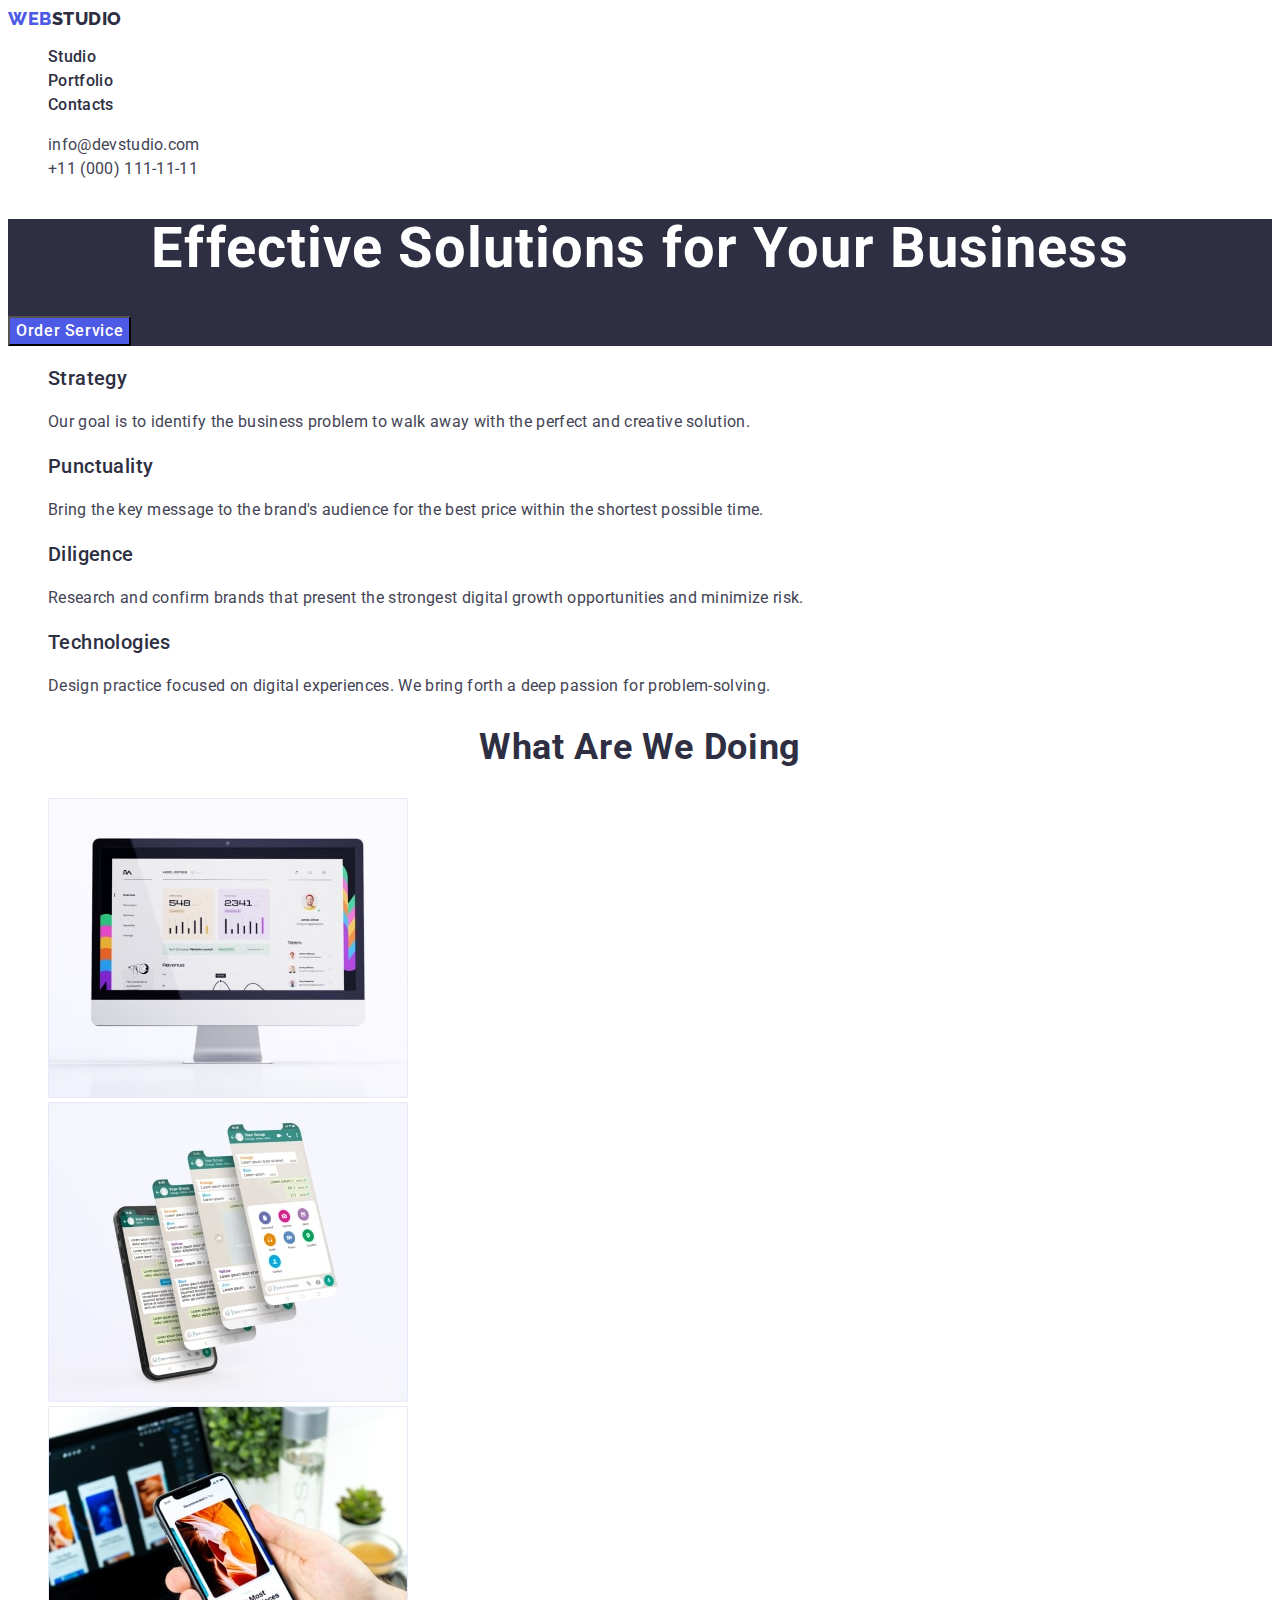
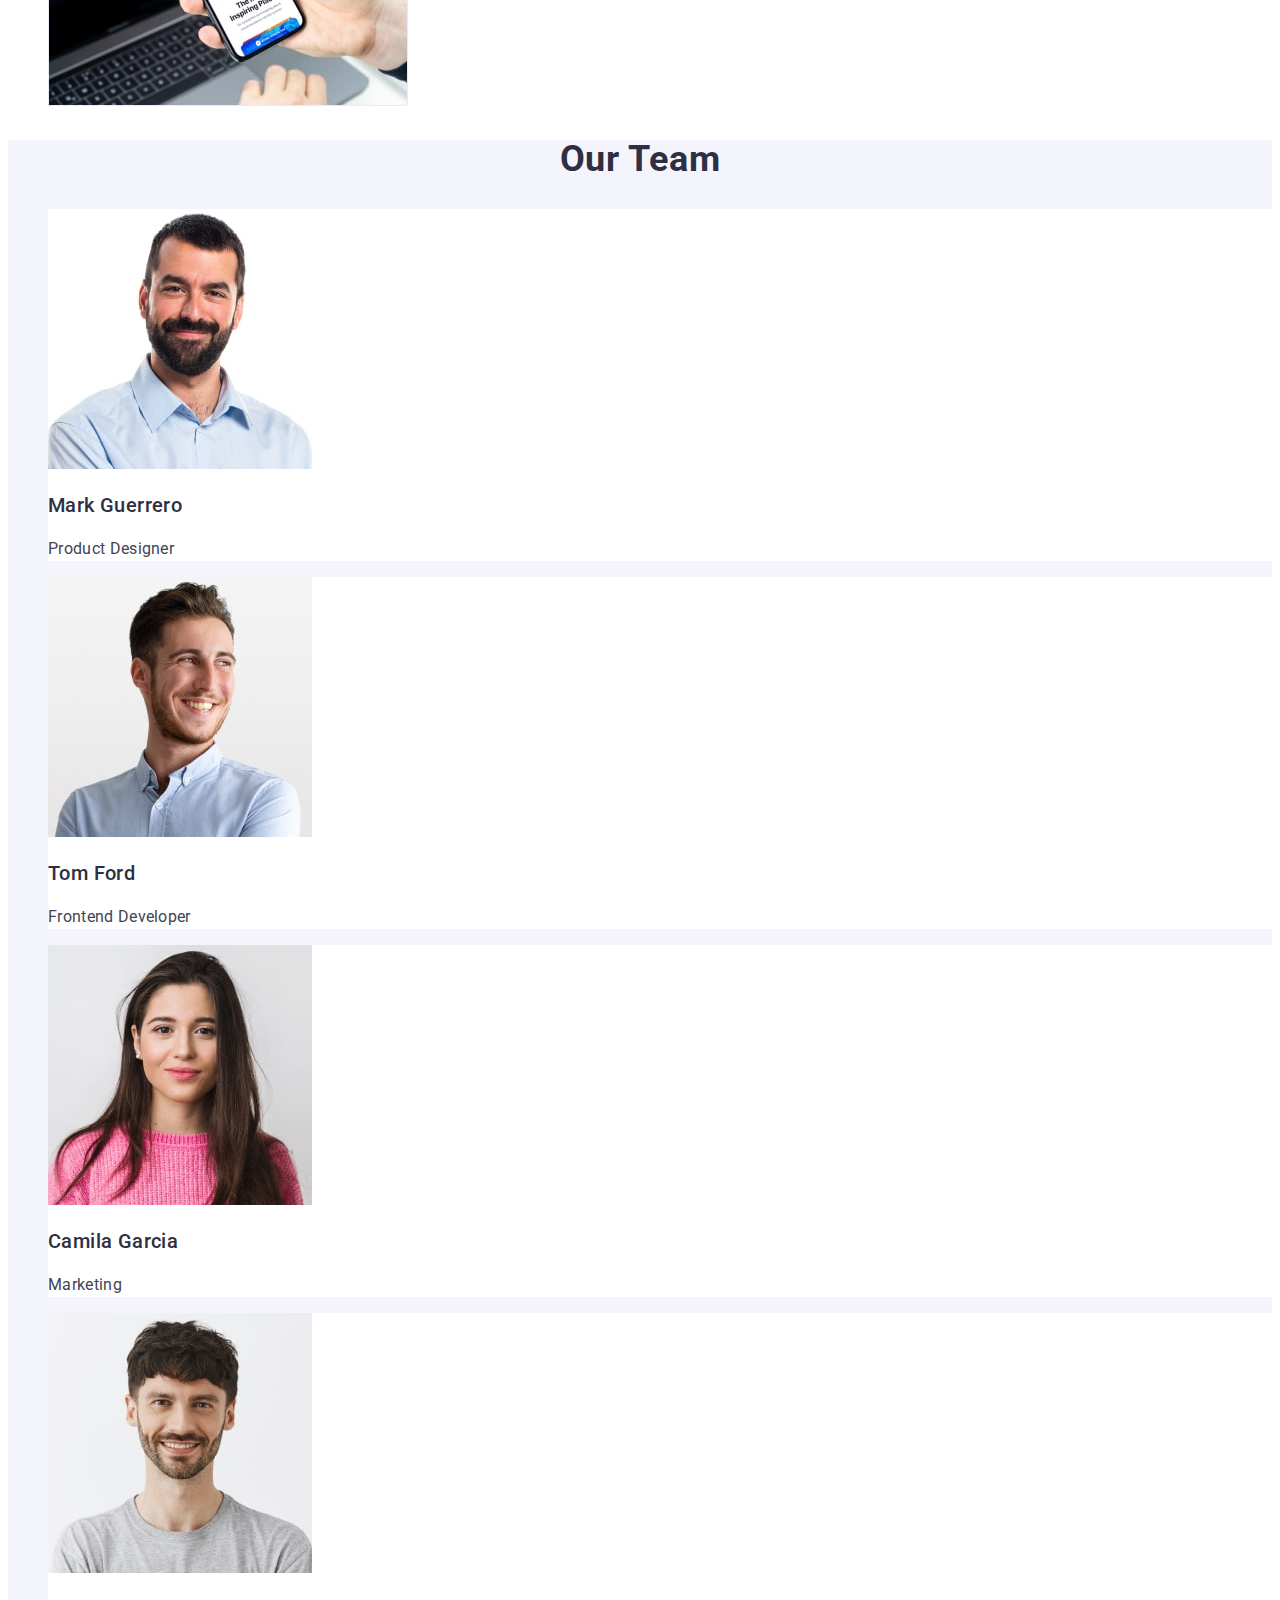
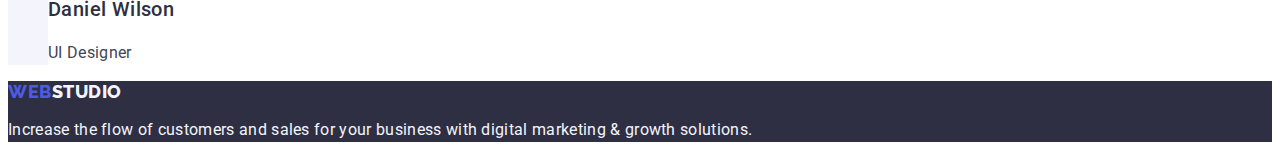
<file: index.html>
<!DOCTYPE html>
<html lang="en">

<head>
    <meta charset="UTF-8">
    <meta name="viewport" content="width=device-width, initial-scale=1.0">
    <title>Web Studio</title>
    <link rel="preconnect" href="https://fonts.googleapis.com">
    <link rel="preconnect" href="https://fonts.gstatic.com" crossorigin>
    <link
        href="https://fonts.googleapis.com/css2?family=Raleway:wght@800&family=Roboto:wght@400;500;700;900&display=swap"
        rel="stylesheet">
    <link rel="stylesheet" href="./css/styles.css">
</head>

<body>
    <header class="head">

        <nav class="head-nav">
            <a class="head-logo link" href="./index.html">Web<span class="head-logo-dark">Studio</span></a>
            <ul class="head-menu list">
                <li class="head-menu-item"><a class="head-menu-link link" href="./index.html">Studio</a></li>
                <li class="head-menu-item"><a class="head-menu-link link" href="./portfolio.html">Portfolio</a></li>
                <li class="head-menu-item"><a class="head-menu-link link" href="">Contacts</a></li>
            </ul>
        </nav>
        <address class="head-addres">
            <ul class="head-address-list list">
                <li class="head-address-item"><a class="head-address-link link" href="mailto:info@devstudio.com"
                        target="_blank" rel="noopener noreferrer">info@devstudio.com</a>
                </li>
                <li class="head-address-item"><a class="head-address-link link" href="tel:+110001111111" target="_blank"
                        rel="noopener noreferrer">+11
                        (000) 111-11-11</a></li>
            </ul>
        </address>
    </header>
    <main>
        <section class="boss">
            <h1 class="boss-title">Effective Solutions for Your Business</h1>
            <button type="button" class="boss-btn"><span class="boss-btn-accent">Order Service</span></button>
        </section>
        <section class="advantages">
            <h2 hidden> Section 1 </h2>
            <ul class="advantages-list list">
                <li class="advantages-item">
                    <h3 class="advantages-subtitle">Strategy</h3>
                    <p class="advantages-item-text">Our goal is to identify the business
                        problem to walk away with the perfect and creative solution.</p>
                </li>
                <li class="advantages-item">
                    <h3 class="advantages-subtitle">Punctuality</h3>
                    <p class="advantages-item-text">Bring the key message to the brand's audience for the best price
                        within the shortest possible
                        time.</p>
                </li>
                <li class="advantages-item">
                    <h3 class="advantages-subtitle">Diligence</h3>
                    <p class="advantages-item-text">Research and confirm brands that present the strongest digital
                        growth opportunities and minimize
                        risk.</p>
                </li>
                <li class="advantages-item">
                    <h3 class="advantages-subtitle">Technologies</h3>
                    <p class="advantages-item-text">Design practice focused on digital experiences. We bring forth a
                        deep passion for
                        problem-solving.</p>
                </li>
            </ul>
        </section>
        <section class="work">
            <h2 class="work-title">What are we doing</h2>
            <ul class="work-list list">
                <li><img src="./images/img1.jpg" width="360" height="300" alt="monitor"></li>
                <li><img src="./images/img2.jpg" width="360" height="300" alt="phone"></li>
                <li><img src="./images/img3.jpg" width="360" height="300" alt="laptop"></li>
            </ul>
        </section>
        <section class="team">
            <h2 class="team-title">Our Team</h2>
            <ul class="team-list list">
                <li class="team-item">
                    <img src="./images/mark.jpg" alt="Mark Guerrero" width="264" height="260">
                    <h3 class="team-subtitle">Mark Guerrero</h3>
                    <p class="team-item-text">Product Designer</p>
                </li>
                <li class="team-item">
                    <img src="./images/tom.jpg" alt="Tom Ford" width="264" height="260">
                    <h3 class="team-subtitle">Tom Ford</h3>
                    <p class="team-item-text">Frontend Developer</p>
                </li>
                <li class="team-item">
                    <img src="./images/camila.jpg" alt="Camila Garcia" width="264" height="260">
                    <h3 class="team-subtitle">Camila Garcia</h3>
                    <p class="team-item-text">Marketing</p>
                </li>
                <li class="team-item">
                    <img src="./images/daniel.jpg" alt="Daniel Wilson" width="264" height="260">
                    <h3 class="team-subtitle">Daniel Wilson</h3>
                    <p class="team-item-text">UI Designer</p>
                </li>
            </ul>
        </section>
    </main>
    <footer class="footer">
        <a class="head-logo link" href="./index.html">Web<span class="footer-logo-whit">Studio</span></a>
        <p class="footer-text">Increase the flow of customers and sales for your business with digital marketing &
            growth solutions.</p>
    </footer>
</body>

</html>
</file>
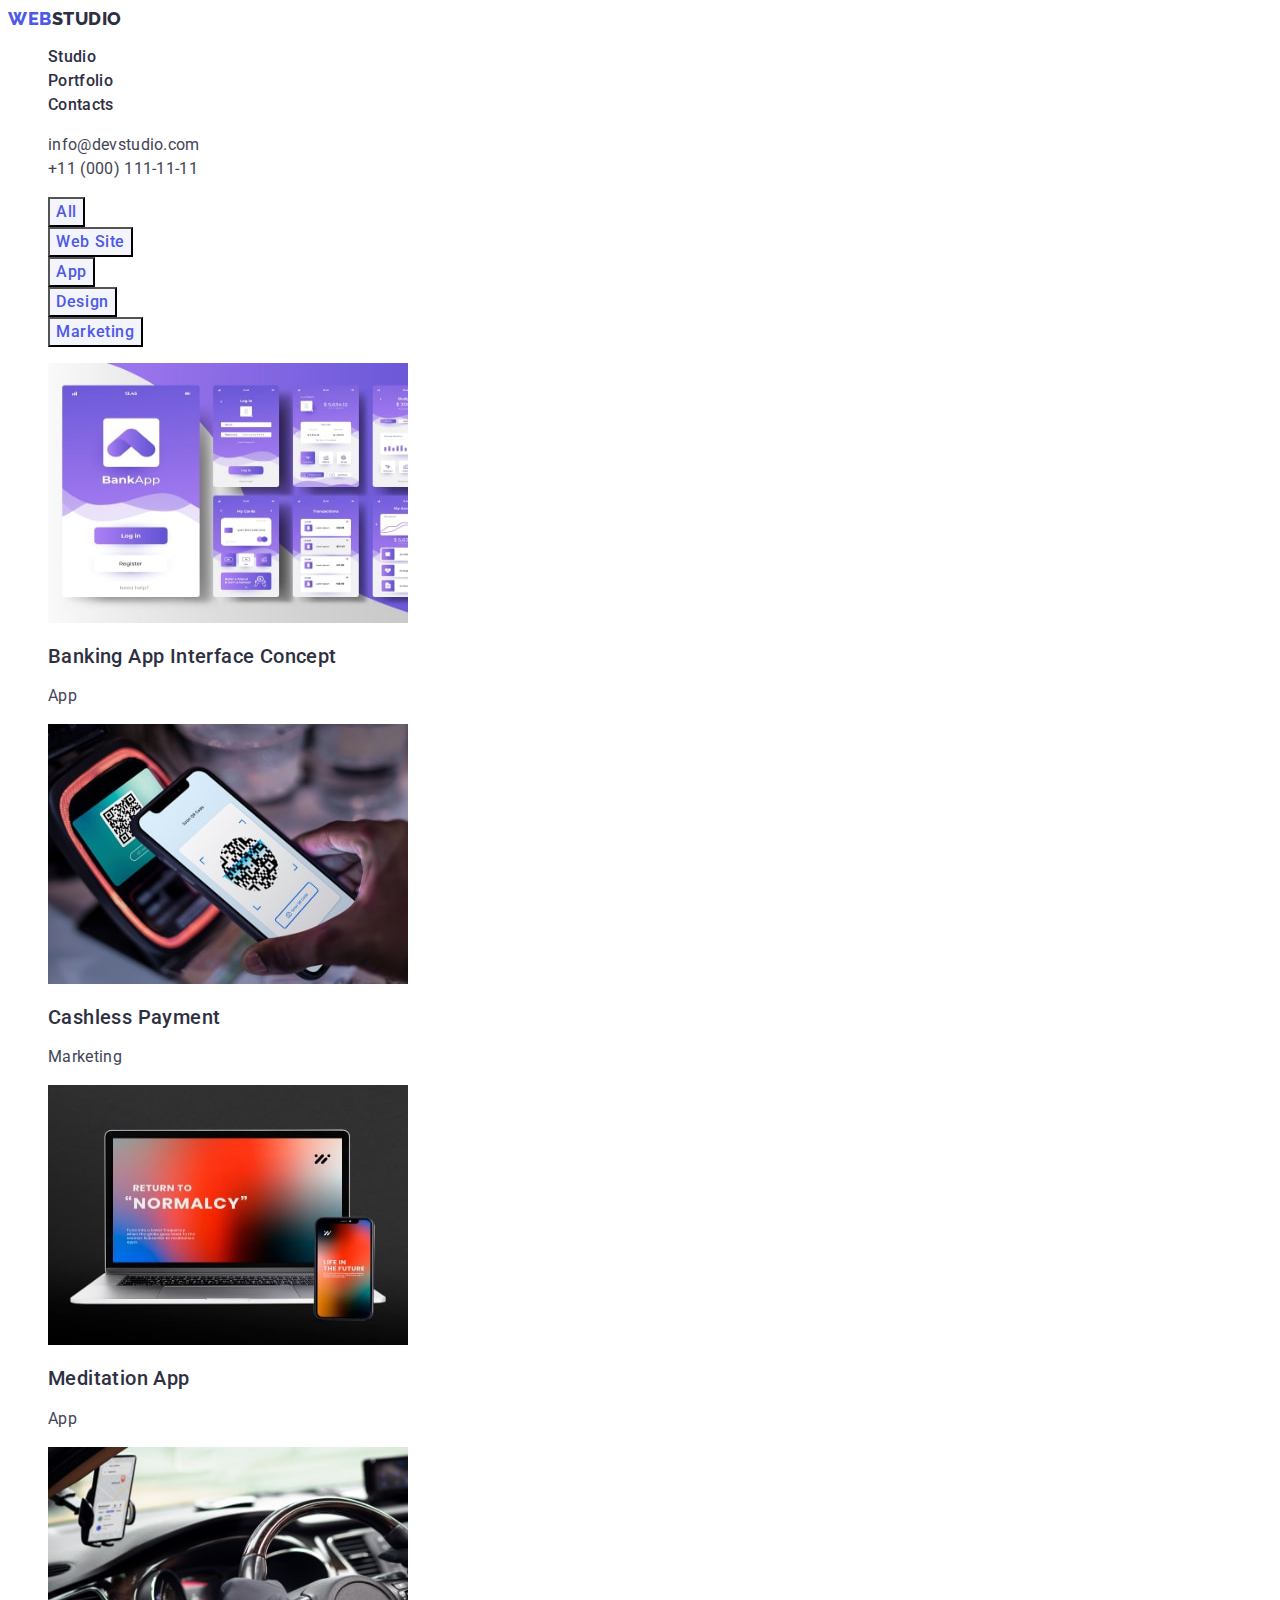
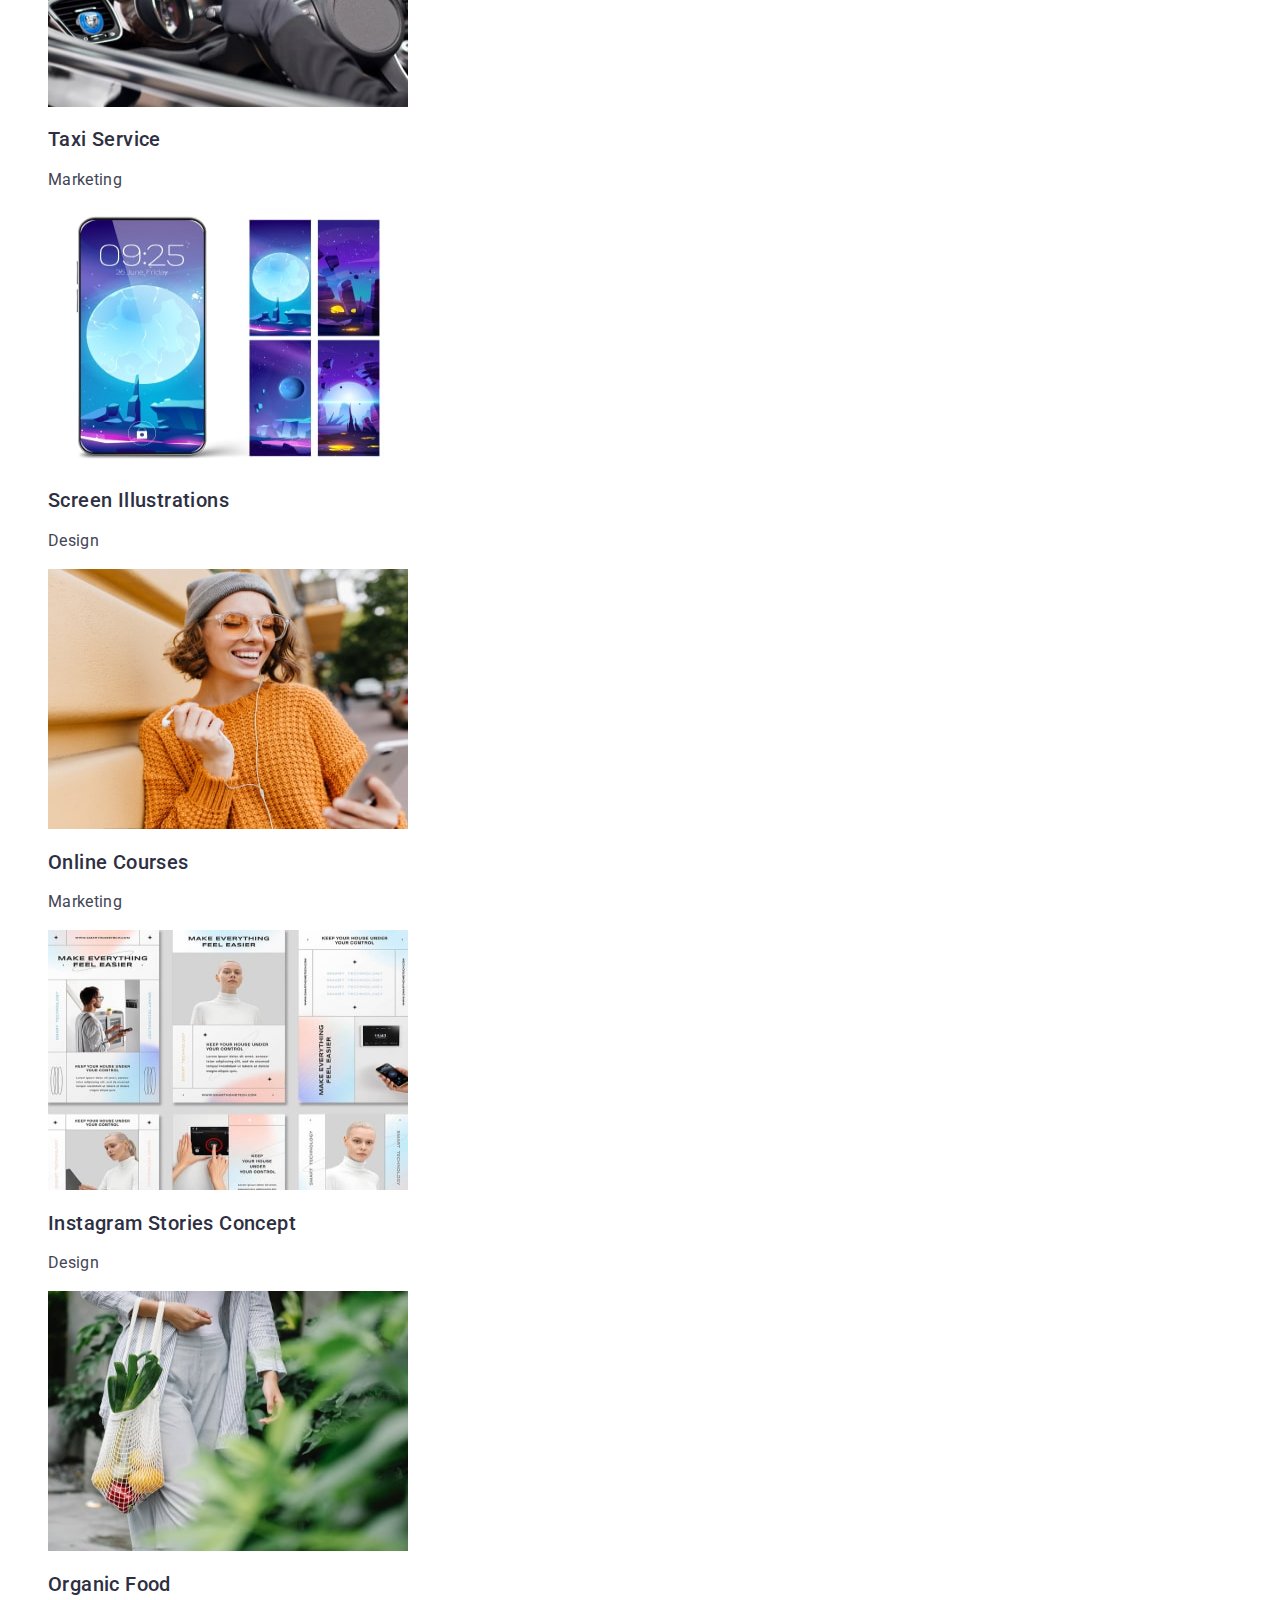
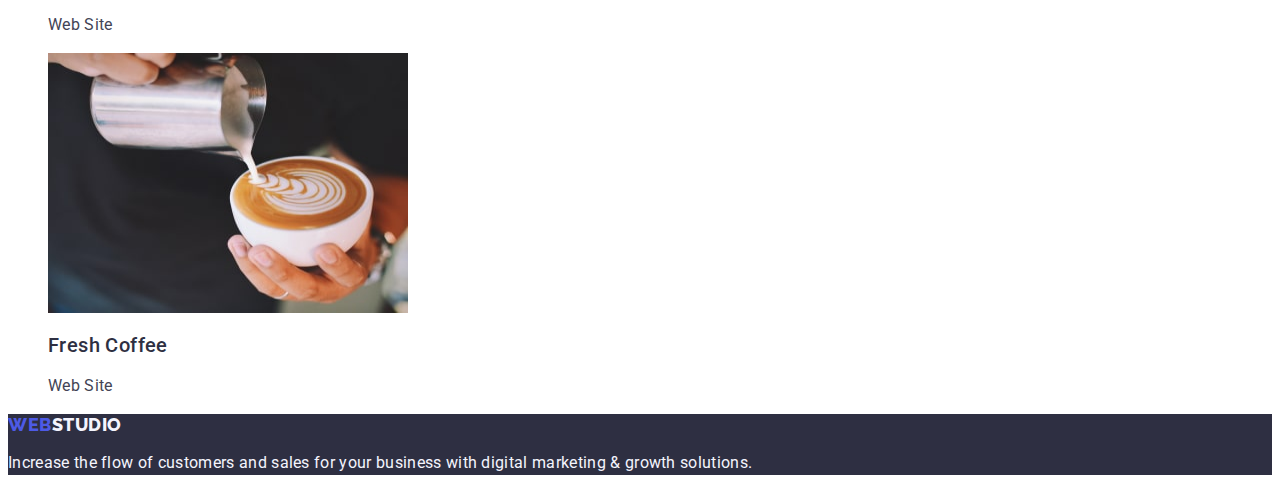
<file: portfolio.html>
<!DOCTYPE html>
<html lang="en">

<head>
    <meta charset="UTF-8">
    <meta name="viewport" content="width=device-width, initial-scale=1.0">
    <title>Portfolio</title>
    <link rel="preconnect" href="https://fonts.googleapis.com">
    <link rel="preconnect" href="https://fonts.gstatic.com" crossorigin>
    <link
        href="https://fonts.googleapis.com/css2?family=Raleway:wght@800&family=Roboto:wght@400;500;700;900&display=swap"
        rel="stylesheet">
    <link rel="stylesheet" href="./css/styles.css">
</head>

<body>
    <header class="head">

        <nav class="head-nav">
            <a class="head-logo link" href="./portfolio.html">Web<span class="head-logo-dark">Studio</span></a>
            <ul class="head-menu list">
                <li class="head-menu-item"><a class="head-menu-link link" href="./index.html">Studio</a></li>
                <li class="head-menu-item"><a class="head-menu-link link" href="./portfolio.html">Portfolio</a></li>
                <li class="head-menu-item"><a class="head-menu-link link" href="">Contacts</a></li>
            </ul>
        </nav>
        <address class="head-addres">
            <ul class="head-address-list list">
                <li class="head-address-item"><a class="head-address-link link" href="mailto:info@devstudio.com"
                        target="_blank" rel="noopener noreferrer">info@devstudio.com</a>
                </li>
                <li class="head-address-item"><a class="head-address-link link" href="tel:+110001111111" target="_blank"
                        rel="noopener noreferrer">+11
                        (000) 111-11-11</a></li>
            </ul>
        </address>
    </header>
    <main>
        <section>
            <h1 hidden>Filter</h1>
            <ul class="btn list">
                <li><button type="button" class="btn-title"><span class="btn-accent">All</span></button></li>
                <li><button type="button" class="btn-title"><span class="btn-accent">Web Site</span></button></li>
                <li><button type="button" class="btn-title"><span class="btn-accent">App</span></button></li>
                <li><button type="button" class="btn-title"><span class="btn-accent">Design</span></button></li>
                <li><button type="button" class="btn-title"><span class="btn-accent">Marketing</span></button>
                </li>
            </ul>

            <ul class="prtf-list list">
                <li class="prtf-item">
                    <a class="prtf link" href="">
                        <img src="./images/banking.jpg" alt="Banking" width="360" height="260">
                        <h2 class="prtf-subtitel">Banking App Interface Concept</h2>
                        <p class="prtf-item-text">App</p>
                    </a>
                </li>
                <li class="prtf-item">
                    <a class="prtf link" href="">
                        <img src="./images/cashless.jpg" alt="Cashless" width="360" height="260">
                        <h2 class="prtf-subtitel">Cashless Payment</h2>
                        <p class="prtf-item-text">Marketing</p>
                    </a>
                </li>
                <li class="prtf-item">
                    <a class="prtf link" href="">
                        <img src="./images/meditation.jpg" alt="Meditation" width="360" height="260">
                        <h2 class="prtf-subtitel">Meditation App</h2>
                        <p class="prtf-item-text">App</p>
                    </a>
                </li>

                <li class="prtf-item">
                    <a class="prtf link" href="">
                        <img src="./images/taxi.jpg" alt="Taxi" width="360" height="260">
                        <h2 class="prtf-subtitel">Taxi Service</h2>
                        <p class="prtf-item-text">Marketing</p>
                    </a>
                </li>
                <li class="prtf-item">
                    <a class="prtf link" href="">
                        <img src="./images/screen.jpg" alt="Screen illustrations" width="360" height="260">
                        <h2 class="prtf-subtitel">Screen Illustrations</h2>
                        <p class="prtf-item-text">Design</p>
                    </a>
                </li>
                <li class="prtf-item">
                    <a class="prtf link" href="">
                        <img src="./images/courses.jpg" alt="Online courses" width="360" height="260">
                        <h2 class="prtf-subtitel">Online Courses</h2>
                        <p class="prtf-item-text">Marketing</p>
                    </a>
                </li>

                <li class="prtf-item">
                    <a class="prtf link" href="">
                        <img src="./images/instagram.jpg" alt="Instagram stories" width="360" height="260">
                        <h2 class="prtf-subtitel">Instagram Stories Concept</h2>
                        <p class="prtf-item-text">Design</p>
                    </a>
                </li>
                <li class="prtf-item">
                    <a class="prtf link" href="">
                        <img src="./images/food.jpg" alt="Organic food" width="360" height="260">
                        <h2 class="prtf-subtitel">Organic Food</h2>
                        <p class="prtf-item-text">Web Site</p>
                    </a>
                </li>
                <li class="prtf-item">
                    <a class="prtf link" href="">
                        <img src="./images/coffe.jpg" alt="Fresh coffee" width="360" height="260">
                        <h2 class="prtf-subtitel">Fresh Coffee</h2>
                        <p class="prtf-item-text">Web Site</p>
                    </a>
                </li>
            </ul>
        </section>
    </main>
    <footer class="footer">
        <a class="head-logo link" href="./portfolio.html">Web<span class="footer-logo-whit">Studio</span></a>
        <p class="footer-text">Increase the flow of customers and sales for your business with digital marketing &
            growth solutions.</p>
    </footer>
</body>

</html>
</file>
<file: css/styles.css>
:root {
  --navyblue: #2e2f42;
  --iris: #4d5ae5;
  --white: #fff;
  --slate: #434455;
  --cloud: #f4f4fd;
  --cornflower: #e7e9fc;
  --blu-cur: #404bbf;
}
body {
  font-family: "Roboto", sans-serif;
  color: #434455;
  background-color: #ffffff;
}

.link {
  text-decoration: none;
}
.list {
  list-style-type: none;
}
/*-----HEADER---*/
.head {
}
.head-nav {
}
.head-logo {
  color: var(--iris);
  font-size: 18px;
  font-family: "Raleway", sans-serif;
  font-style: normal;
  font-weight: 800;
  line-height: 1.17;
  letter-spacing: 0.03em;
  text-transform: uppercase;
}
.head-logo-dark {
  color: var(--navyblue);
  font-family: "Raleway", sans-serif;
}
.head-menu {
}

.head-menu-item {
}
.head-menu-link {
  color: #2e2f42;
  font-size: 16px;
  font-style: normal;
  font-weight: 500;
  line-height: 1.5;
  letter-spacing: 0.02em;
}
.head-addres {
  font-style: normal;
}
.head-address-list {
}

.head-menu-link:hover,
.head-menu-link:focus {
  color: #404bbf;
}

.head-address-item {
}
.head-address-link {
  color: var(--slate);
  font-size: 16px;

  font-weight: 400;
  line-height: 1.5;
  letter-spacing: 0.02em;
}
.head-address-link:hover,
.head-address-link:focus {
  color: #404bbf;
}

/*------------ BOSS ------------*/
.boss {
  background: var(--navyblue);
}
.boss-title {
  color: var(--white);
  text-align: center;
  font-size: 56px;

  font-weight: 700;
  line-height: 1.07;
  letter-spacing: 0.02em;
}
.boss-btn {
  background: var(--iris);
  font-family: "Roboto", sans-serif;
  color: var(--white);
  font-size: 16px;
  font-weight: 500;
  line-height: 1.5;
  letter-spacing: 0.04em;
  cursor: pointer;
}

.boss-btn-accent {
}

.boss-btn:hover,
.boss-btn:focus {
  background-color: #404bbf;
}
/* - ------- Advantages --------*/
.advantages {
}
.advantages-list {
}
.advantages-item {
}
.advantages-subtitle {
  color: var(--navyblue);
  font-size: 20px;
  font-weight: 500;
  line-height: 1.2;
  letter-spacing: 0.02em;
}
.advantages-item-text {
  color: var(--slate);
  font-size: 16px;
  font-weight: 400;
  line-height: 1.5;
  letter-spacing: 0.02em;
}
/* --------------- WORK ------------*/
.work {
}
.work-title {
  color: var(--navyblue);
  text-align: center;
  font-size: 36px;
  font-weight: 700;
  line-height: 1.11;
  letter-spacing: 0.02em;
  text-transform: capitalize;
}
.work-list {
}

/* ---------------- TEAM ----------------*/
.team {
  background: var(--cloud);
}
.team-title {
  color: var(--navyblue);
  text-align: center;
  font-size: 36px;
  font-weight: 700;
  line-height: 1.11;
  letter-spacing: 0.02em;
  text-transform: capitalize;
}
.team-list {
}
.team-item {
  background: var(--white);
}
.team-subtitle {
  color: var(--navyblue);
  font-size: 20px;
  font-weight: 500;
  line-height: 1.2;
  letter-spacing: 0.02em;
}
.team-item-text {
  color: var(--slate);
  font-size: 16px;
  font-weight: 400;
  line-height: 1.5;
  letter-spacing: 0.02em;
}
/*---------------- FOOTER --------------*/
.footer {
  background: var(--navyblue);
}
.footer-logo {
}
.footer-logo-whit {
  color: var(--cloud);
  font-family: "Raleway", sans-serif;
}
.footer-text {
  color: var(--cloud);
  font-size: 16px;
  font-weight: 400;
  line-height: 1.5;
  letter-spacing: 0.02em;
}
/*---------------- BTN --------------*/

.btn {
}
.btn-title {
  color: var(--iris);
  background-color: #f4f4fd;
  font-family: "Roboto", sans-serif;
  font-weight: 500;
  text-align: center;
  font-size: 16px;
  line-height: 1.5;
  letter-spacing: 0.04em;
  cursor: pointer;
}
.btn-accent {
}

.btn-title:hover,
.btn-title:focus {
  color: #ffffff;
  background-color: #404bbf;
}

/*---------------- PRTF ---------------*/
.prtf-list {
}
.prtf-item {
}
.prtf-subtitel {
  color: var(--navyblue);
  font-size: 20px;
  font-weight: 500;
  line-height: 1.2;
  letter-spacing: 0.02em;
}
.prtf-item-text {
  color: var(--slate);
  font-size: 16px;
  font-weight: 400;
  line-height: 1.5;
  letter-spacing: 0.02em;
}
</file>
